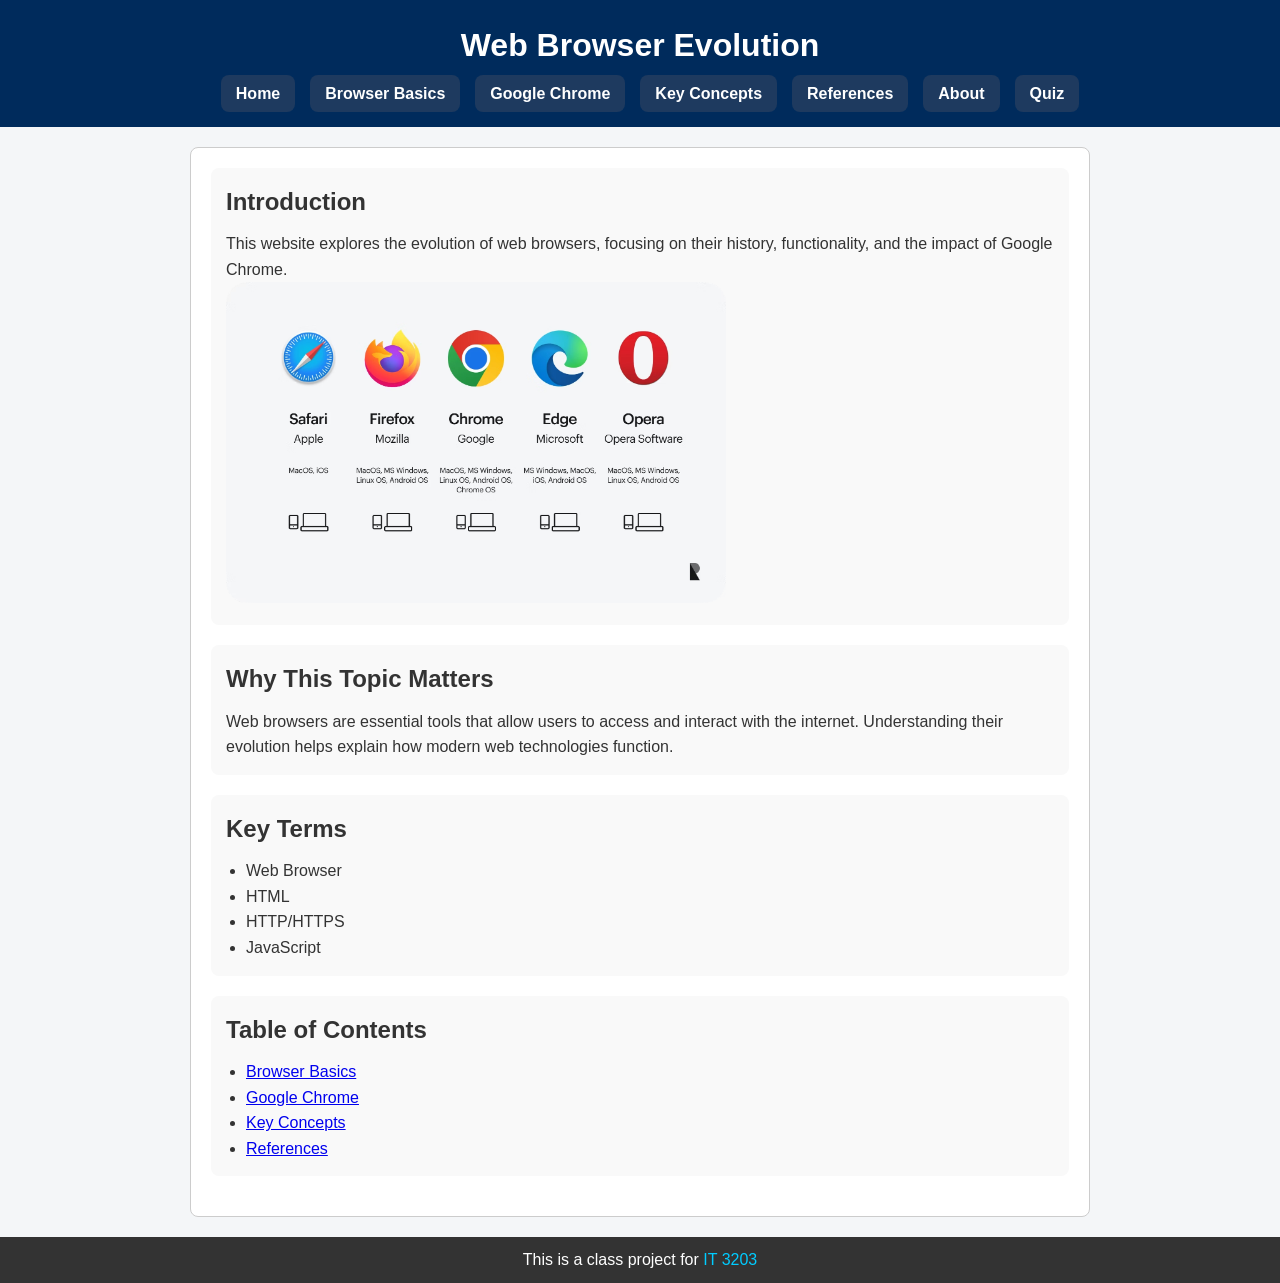
<file: index.html>
<!DOCTYPE html>
<html lang="en">
<head>
    <meta charset="UTF-8">
    <meta name="viewport" content="width=device-width, initial-scale=1.0">
    <title>Web Browser Evolution</title>
    <link rel="stylesheet" href="styles.css">
</head>
<body>

<header>
    <h1>Web Browser Evolution</h1>
    <nav>
        <ul class="menu">
            <li><a href="index.html">Home</a></li>
            <li><a href="topic1.html">Browser Basics</a></li>
            <li><a href="topic2.html">Google Chrome</a></li>
            <li><a href="concepts.html">Key Concepts</a></li>
            <li><a href="references.html">References</a></li>
            <li><a href="about.html">About</a></li>
            <li><a href="quiz.html">Quiz</a></li>
        </ul>
    </nav>
</header>

<main>
    <section>
        <h2>Introduction</h2>
        <p>This website explores the evolution of web browsers, focusing on their history, functionality, and the impact of Google Chrome.</p>
        <img src="images/browser.jpg" class="responsive-img">
    </section>

    <section>
        <h2>Why This Topic Matters</h2>
        <p>Web browsers are essential tools that allow users to access and interact with the internet. Understanding their evolution helps explain how modern web technologies function.</p>
    </section>

    <section>
        <h2>Key Terms</h2>
        <ul>
            <li>Web Browser</li>
            <li>HTML</li>
            <li>HTTP/HTTPS</li>
            <li>JavaScript</li>
        </ul>
    </section>

    <section>
        <h2>Table of Contents</h2>
        <ul>
            <li><a href="topic1.html">Browser Basics</a></li>
            <li><a href="topic2.html">Google Chrome</a></li>
            <li><a href="concepts.html">Key Concepts</a></li>
            <li><a href="references.html">References</a></li>
        </ul>
    </section>
</main>

<footer>
    <p>This is a class project for <a href="https://ksuweb.github.io/IT3203/" target="_blank">IT 3203</a></p>
</footer>

</body>
</html>
</file>
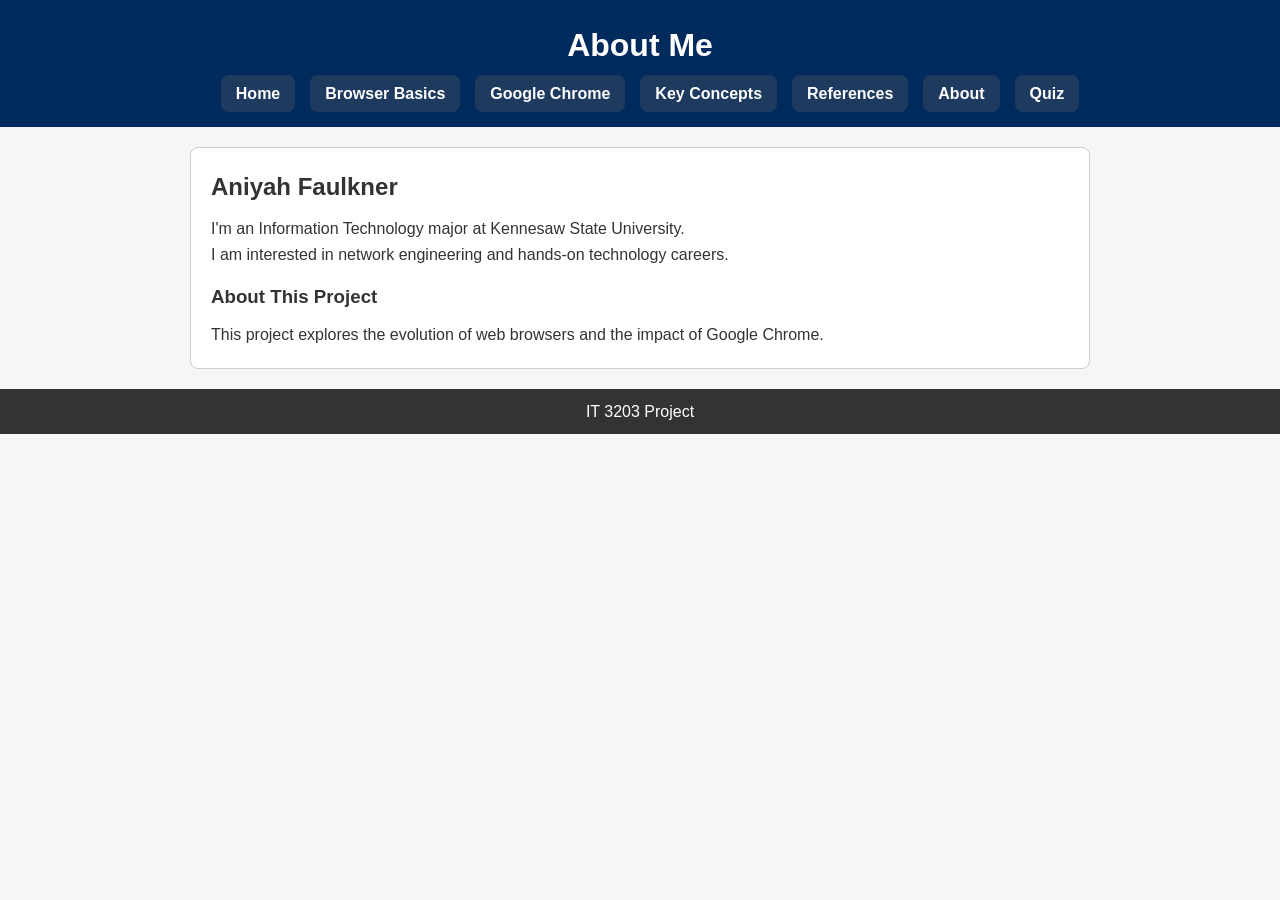
<file: about.html>
<!DOCTYPE html>
<html lang="en">
<head>
    <meta charset="UTF-8">
    <meta name="viewport" content="width=device-width, initial-scale=1.0">
    <title>About</title>
    <link rel="stylesheet" href="styles.css">
</head>
<body> 

<header>
    <h1>About Me</h1>
    <nav>
        <ul class="menu">
            <li><a href="index.html">Home</a></li>
            <li><a href="topic1.html">Browser Basics</a></li>
            <li><a href="topic2.html">Google Chrome</a></li>
            <li><a href="concepts.html">Key Concepts</a></li>
            <li><a href="references.html">References</a></li>
            <li><a href="about.html">About</a></li>
            <li><a href="quiz.html">Quiz</a></li>
        </ul>
    </nav>
</header>

<main>
    <h2>Aniyah Faulkner</h2>
    <p>I'm an Information Technology major at Kennesaw State University.</p>
    <p>I am interested in network engineering and hands-on technology careers.</p>

    <h3>About This Project</h3>
    <p>This project explores the evolution of web browsers and the impact of Google Chrome.</p>
</main>

<footer>
    <p>IT 3203 Project</p>
</footer>

</body>
</html>
</file>
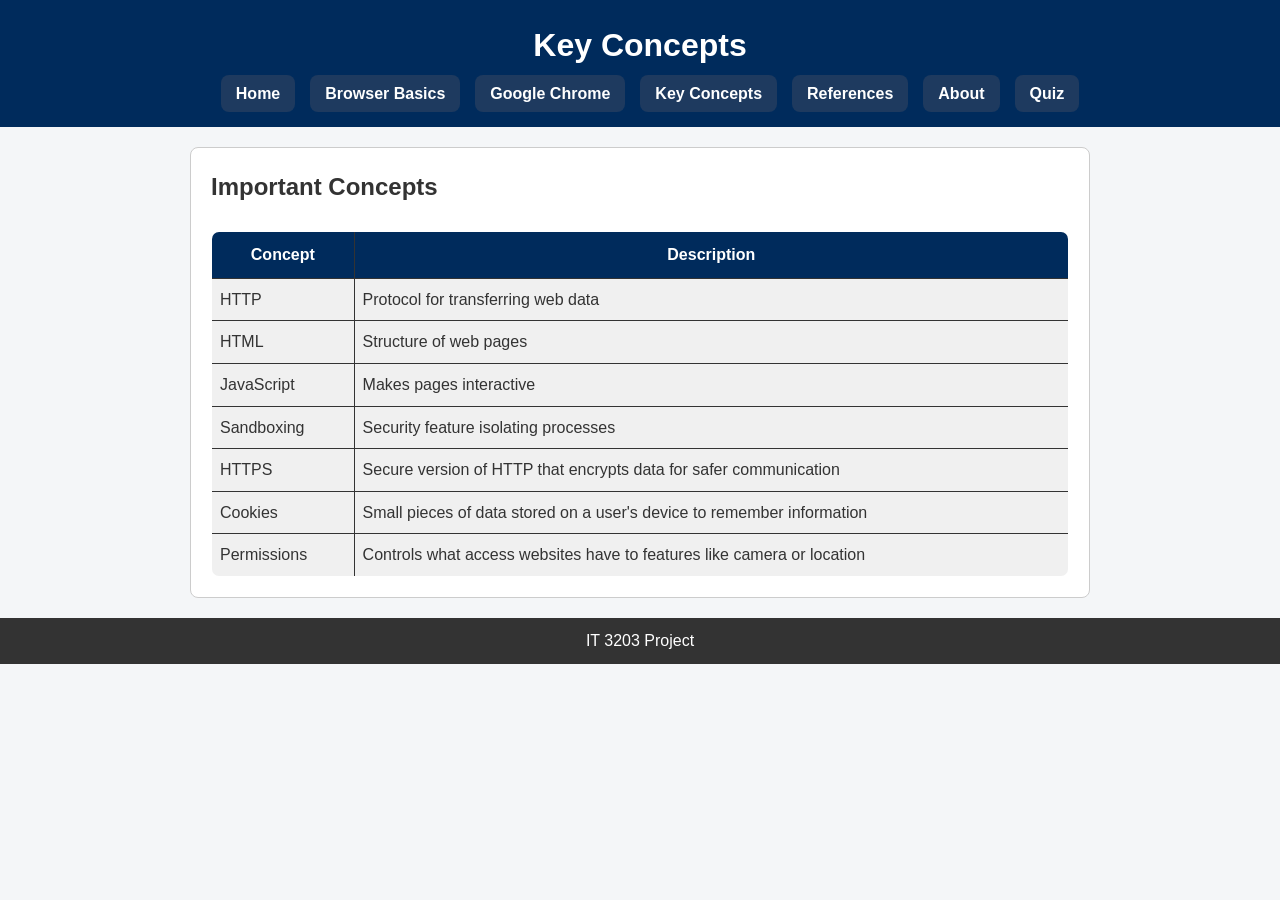
<file: concepts.html>
<!DOCTYPE html>
<html lang="en">
<head>
    <meta charset="UTF-8">
    <title>Key Concepts</title>
    <link rel="stylesheet" href="styles.css">
</head>
<body>

<header>
    <h1>Key Concepts</h1>
    <nav>
        <ul class="menu">
            <li><a href="index.html">Home</a></li>
            <li><a href="topic1.html">Browser Basics</a></li>
            <li><a href="topic2.html">Google Chrome</a></li>
            <li><a href="concepts.html">Key Concepts</a></li>
            <li><a href="references.html">References</a></li>
            <li><a href="about.html">About</a></li>
            <li><a href="quiz.html">Quiz</a></li>
        </ul>
    </nav>
</header>

<main>
    <h2>Important Concepts</h2>
    <div class="table-container"></div>
    <table>
        <tr>
            <th>Concept</th>
            <th>Description</th>
        </tr>
        <tr>
            <td>HTTP</td>
            <td>Protocol for transferring web data</td>
        </tr>
        <tr>
            <td>HTML</td>
            <td>Structure of web pages</td>
        </tr>
        <tr>
            <td>JavaScript</td>
            <td>Makes pages interactive</td>
        </tr>
        <tr>
            <td>Sandboxing</td>
            <td>Security feature isolating processes</td>
        </tr>
        <tr>
<td>HTTPS</td>
<td>Secure version of HTTP that encrypts data for safer communication</td>
</tr>

<tr>
<td>Cookies</td>
<td>Small pieces of data stored on a user's device to remember information</td>
</tr>

<tr>
<td>Permissions</td>
<td>Controls what access websites have to features like camera or location</td>
</tr>
    </table>
</div>

</main>

<footer>
    <p>IT 3203 Project</p>
</footer>

</body>
</html>
</file>
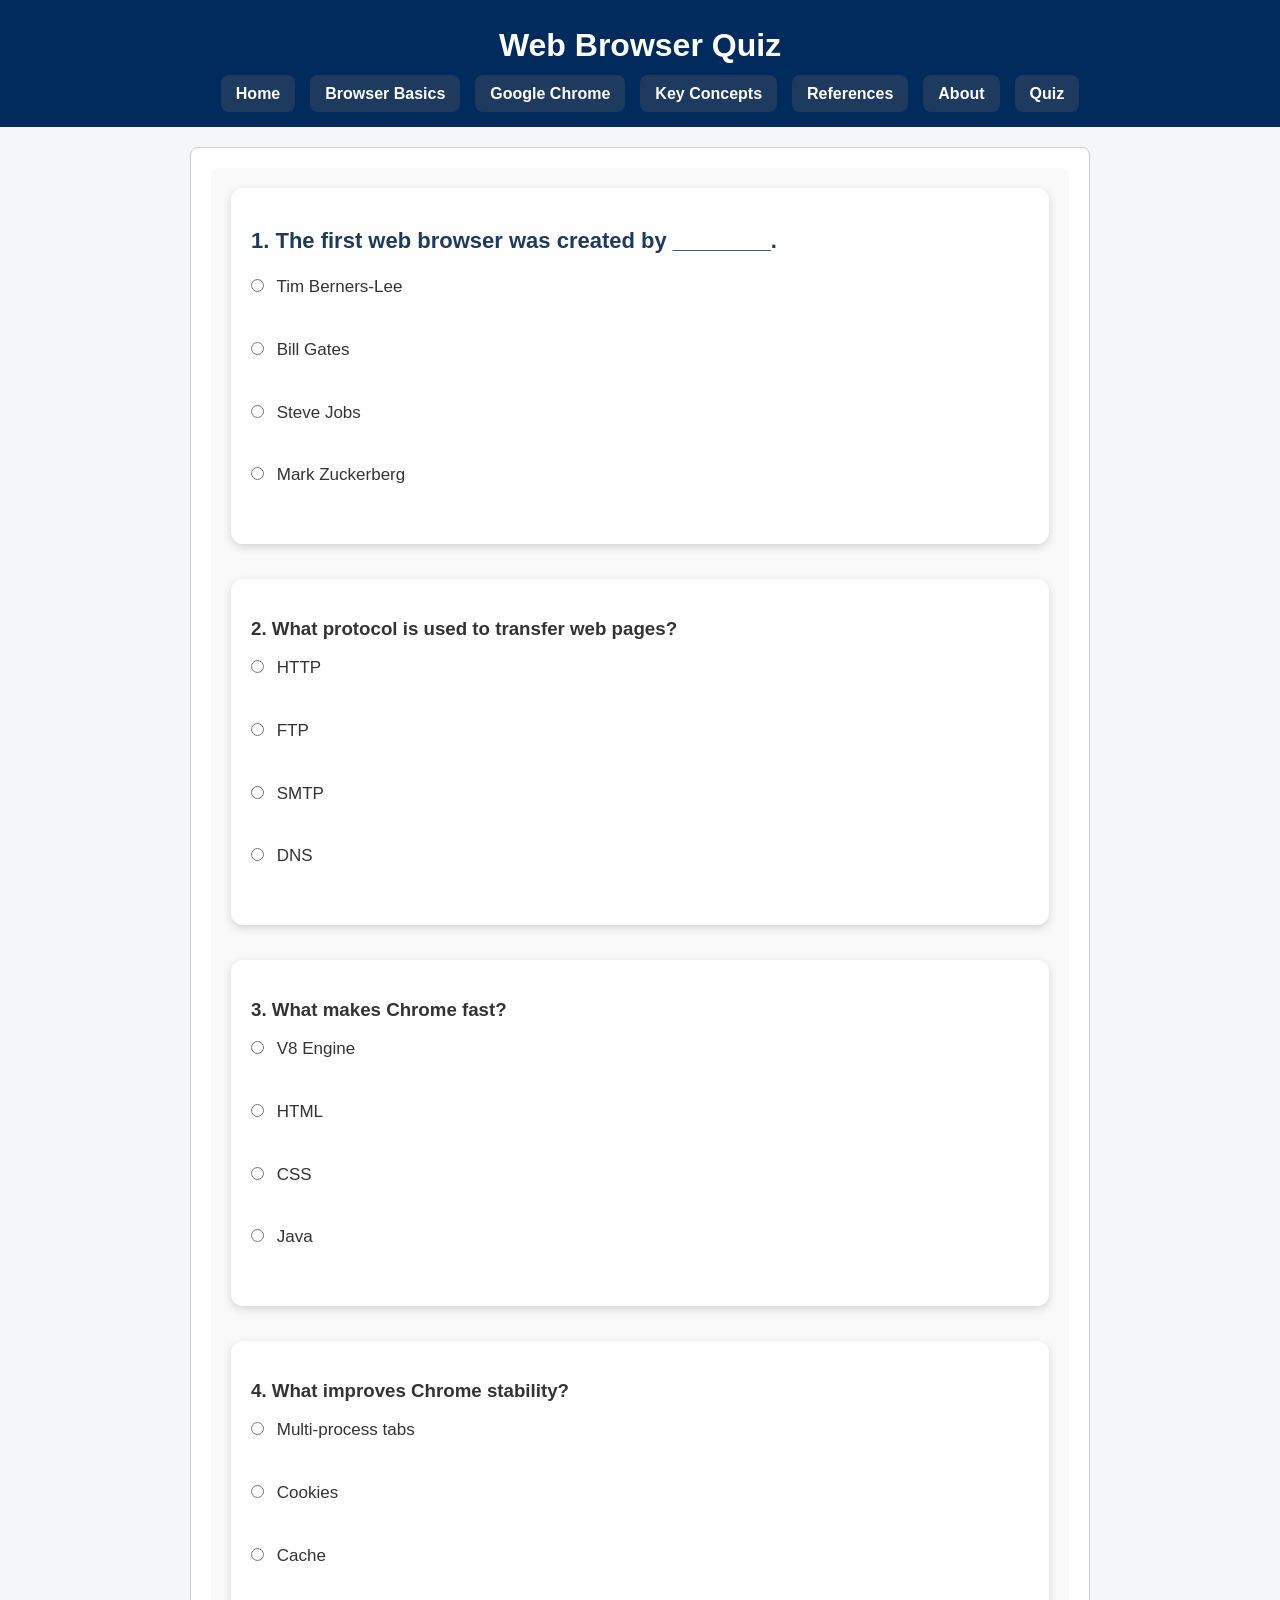
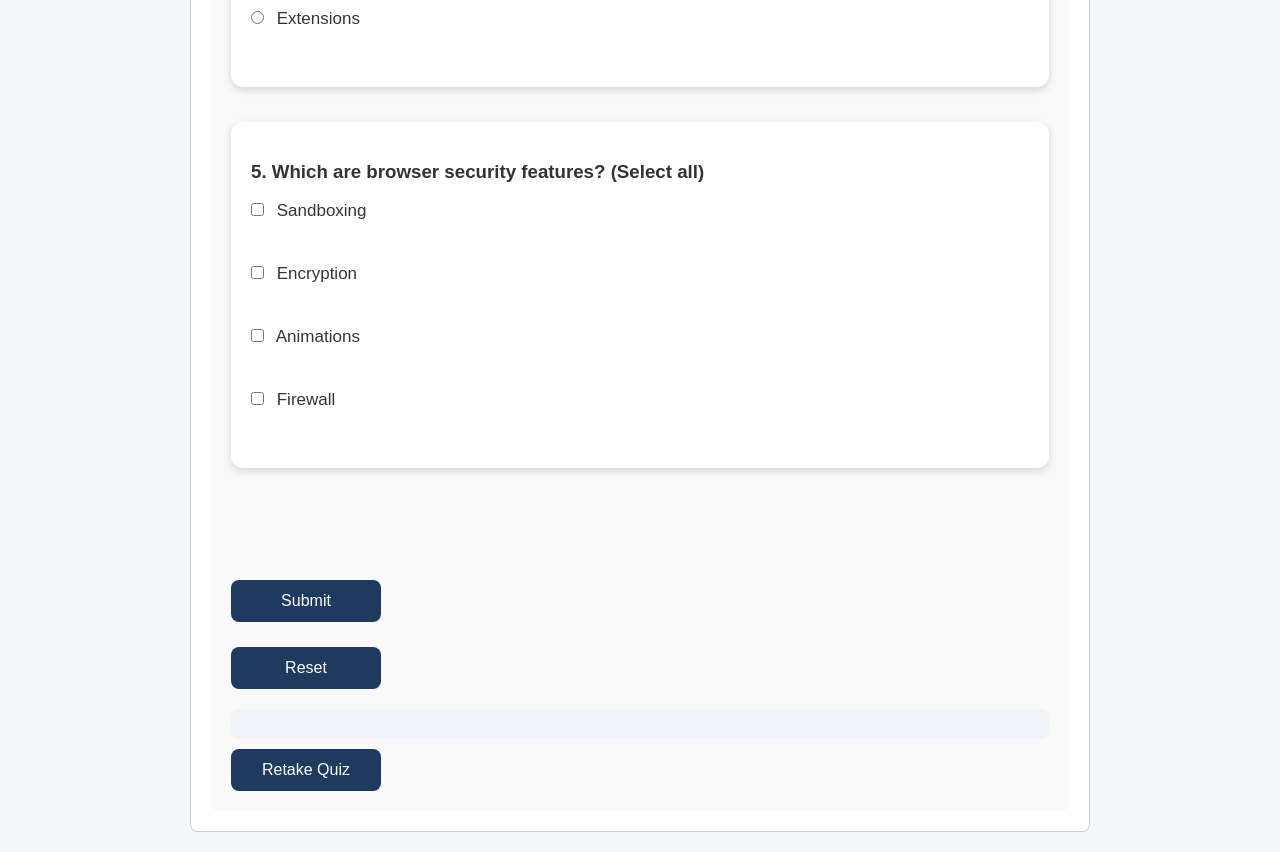
<file: quiz.html>
<!DOCTYPE html>
<html lang="en">
<head>
    <meta charset="UTF-8">
    <meta name="viewport" content="width=device-width, initial-scale=1.0">
    <title>Quiz</title>
    <link rel="stylesheet" href="styles.css">
</head>
<body>

<header>
    <h1>Web Browser Quiz</h1>
    <nav>
        <ul class="menu">
            <li><a href="index.html">Home</a></li>
            <li><a href="topic1.html">Browser Basics</a></li>
            <li><a href="topic2.html">Google Chrome</a></li>
            <li><a href="concepts.html">Key Concepts</a></li>
            <li><a href="references.html">References</a></li>
            <li><a href="about.html">About</a></li>
            <li><a href="quiz.html">Quiz</a></li>
        </ul>
    </nav>
</header>

<main>
    <section class="quiz-container">
      <form id="quizForm" onsubmit="return false;">

<div class="question-box">

<h3 class="question">
    1. The first web browser was created by ________.
</h3>

<label>
    <input type="radio" name="q1" value="Tim Berners-Lee">
    Tim Berners-Lee
</label><br>

<label>
    <input type="radio" name="q1" value="Bill Gates">
    Bill Gates
</label><br>

<label>
    <input type="radio" name="q1" value="Steve Jobs">
    Steve Jobs
</label><br>

<label>
    <input type="radio" name="q1" value="Mark Zuckerberg">
    Mark Zuckerberg
</label><br>

</div>

<div class="question-box">
<h3 class="question">
<h3>2. What protocol is used to transfer web pages?
</h3>
<label>
    <input type="radio" name="q2" value="HTTP"> HTTP
</label><br>

<label>
    <input type="radio" name="q2" value="FTP"> FTP
</label><br>

<label>
    <input type="radio" name="q2" value="SMTP"> SMTP
</label><br>

<label>
    <input type="radio" name="q2" value="DNS"> DNS
</label><br>
</div>

<div class="question-box">
<h3 class="question">
<h3>3. What makes Chrome fast?
</h3>
<label>
    <input type="radio" name="q3" value="V8"> V8 Engine
</label><br>

<label>
    <input type="radio" name="q3" value="HTML"> HTML
</label><br>
<label>
    <input type="radio" name="q3" value="CSS"> CSS
</label><br>
<label>
    <input type="radio" name="q3" value="Java"> Java
</label><br>
</div>


<div class="question-box">
<h3 class="question">
<h3>4. What improves Chrome stability?
</h3>
<label>
    <input type="radio" name="q4" value="Multiprocess"> Multi-process tabs
</label><br>
<label>
    <input type="radio" name="q4" value="Cookies"> Cookies
</label><br>
<label>
    <input type="radio" name="q4" value="Cache"> Cache
</label><br>
<label>
    <input type="radio" name="q4" value="Extensions"> Extensions
</label><br>
</div>


<div class="question-box">
<h3 class="question">
<h3>5. Which are browser security features? (Select all)
</h3>
<label>
    <input type="checkbox" name="q5" value="Sandboxing"> Sandboxing
</label><br>
<label>
    <input type="checkbox" name="q5" value="Encryption"> Encryption
</label><br>
<label>
    <input type="checkbox" name="q5" value="Animations"> Animations
</label><br>
<label>
    <input type="checkbox" name="q5" value="Firewall"> Firewall
</label><br>
</div>

<br><br>
<button type="button" onclick="gradeQuiz()">Submit</button>
<button type="reset">Reset</button>

</form>

<div id="results"></div>
<button onclick="location.reload()">Retake Quiz</button>
</section>

</main>

<script src="script.js"></script>
</body>
</html>
</file>
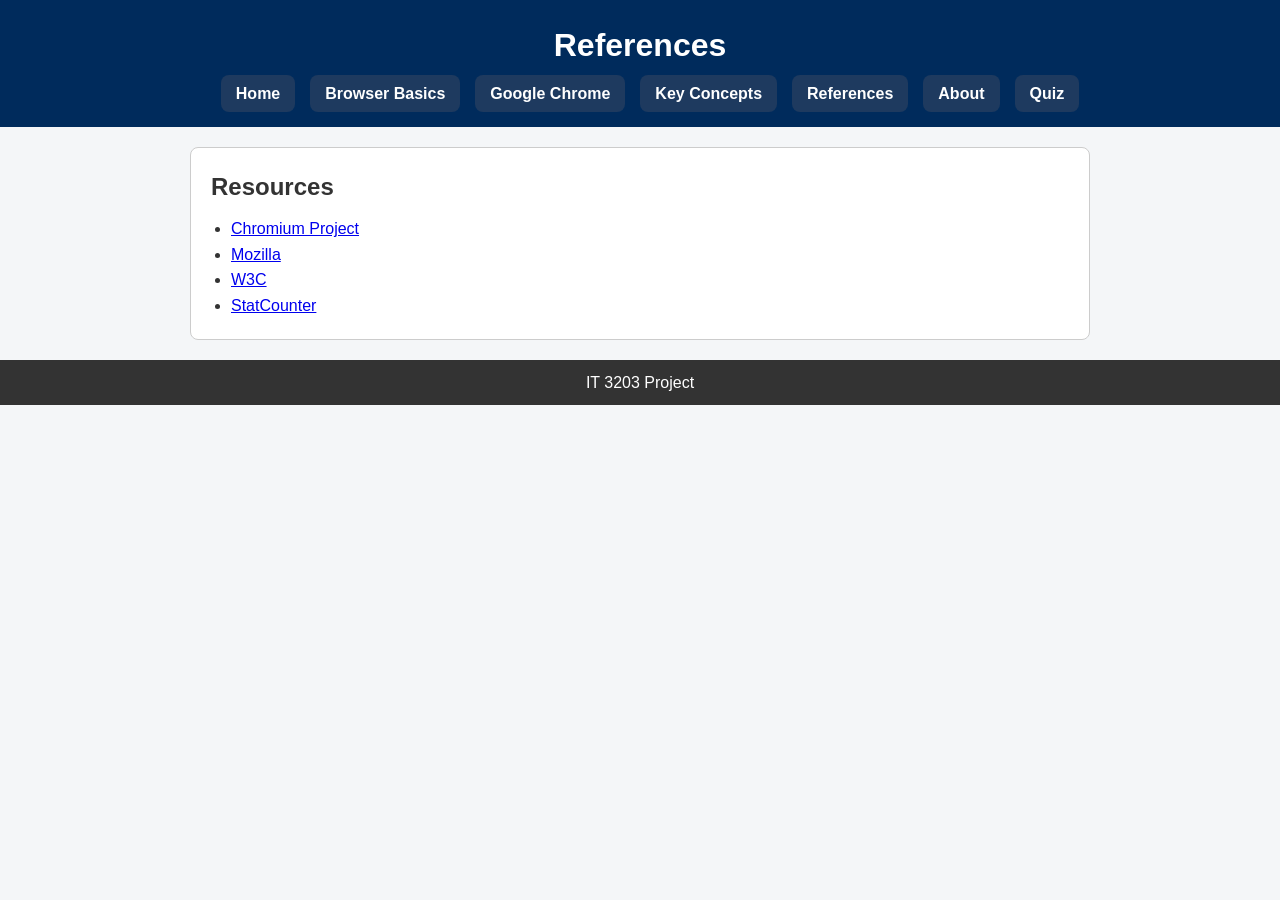
<file: references.html>
<!DOCTYPE html>
<html lang="en">
<head>
    <meta charset="UTF-8">
    <meta name="viewport" content="width=device-width, initial-scale=1.0">
    <title>References</title>
    <link rel="stylesheet" href="styles.css">
</head>
<body>

<header>
    <h1>References</h1>
    <nav>
        <ul class="menu">
            <li><a href="index.html">Home</a></li>
            <li><a href="topic1.html">Browser Basics</a></li>
            <li><a href="topic2.html">Google Chrome</a></li>
            <li><a href="concepts.html">Key Concepts</a></li>
            <li><a href="references.html">References</a></li>
            <li><a href="about.html">About</a></li>
            <li><a href="quiz.html">Quiz</a></li>
        </ul>
    </nav>
</header>

<main>
    <h2>Resources</h2>
    <ul>
        <li><a href="https://www.chromium.org/">Chromium Project</a></li>
        <li><a href="https://www.mozilla.org/">Mozilla</a></li>
        <li><a href="https://www.w3.org/">W3C</a></li>
        <li><a href="https://statcounter.com/">StatCounter</a></li>
    </ul>
</main>

<footer>
    <p>IT 3203 Project</p>
</footer>

</body>
</html>
</file>
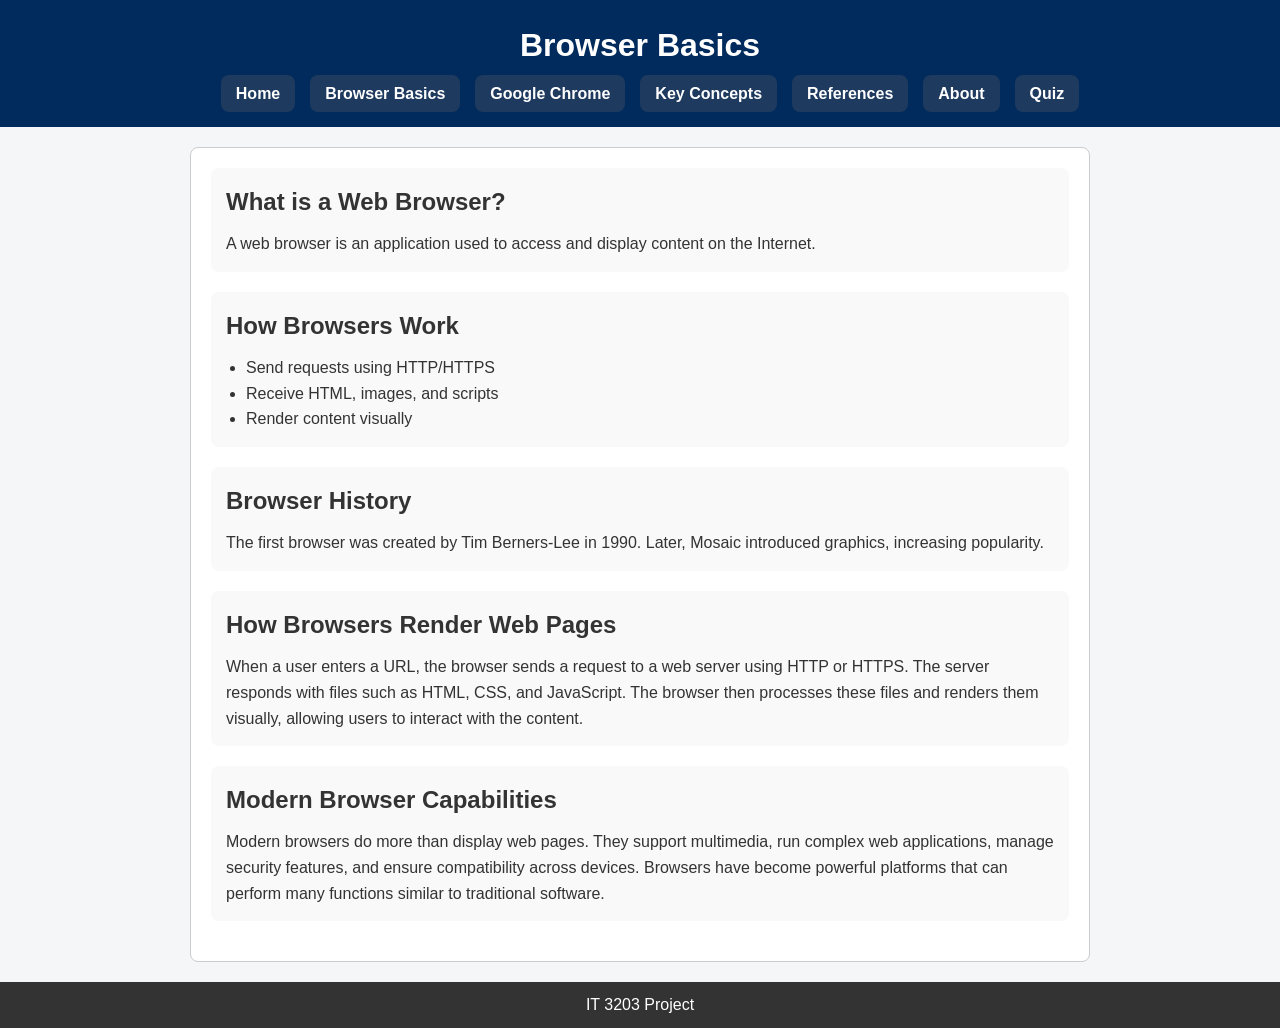
<file: topic1.html>
<!DOCTYPE html>
<html lang="en">
<head>
    <meta charset="UTF-8">
    <meta name="viewport" content="width=device-width, initial-scale=1.0">
    <title>Browser Basics</title>
    <link rel="stylesheet" href="styles.css">
</head>
<body>

<header>
    <h1>Browser Basics</h1>
    <nav>
        <ul class="menu">
            <li><a href="index.html">Home</a></li>
            <li><a href="topic1.html">Browser Basics</a></li>
            <li><a href="topic2.html">Google Chrome</a></li>
            <li><a href="concepts.html">Key Concepts</a></li>
            <li><a href="references.html">References</a></li>
            <li><a href="about.html">About</a></li>
            <li><a href="quiz.html">Quiz</a></li>
        </ul>
    </nav>
</header>

<main>
    <section>
        <h2>What is a Web Browser?</h2>
        <p>A web browser is an application used to access and display content on the Internet.</p>
    </section>

    <section>
        <h2>How Browsers Work</h2>
        <ul>
            <li>Send requests using HTTP/HTTPS</li>
            <li>Receive HTML, images, and scripts</li>
            <li>Render content visually</li>
        </ul>
    </section>

    <section>
        <h2>Browser History</h2>
        <p>The first browser was created by Tim Berners-Lee in 1990. Later, Mosaic introduced graphics, increasing popularity.</p>
    </section>
    <section>
    <h2>How Browsers Render Web Pages</h2>
    <p>
        When a user enters a URL, the browser sends a request to a web server using HTTP or HTTPS. 
        The server responds with files such as HTML, CSS, and JavaScript. The browser then processes 
        these files and renders them visually, allowing users to interact with the content.
    </p>
</section>

<section>
    <h2>Modern Browser Capabilities</h2>
    <p>
        Modern browsers do more than display web pages. They support multimedia, run complex web 
        applications, manage security features, and ensure compatibility across devices. Browsers 
        have become powerful platforms that can perform many functions similar to traditional software.
    </p>
</section>
</main>

<footer>
    <p>IT 3203 Project</p>
</footer>

</body>
</html>
</file>
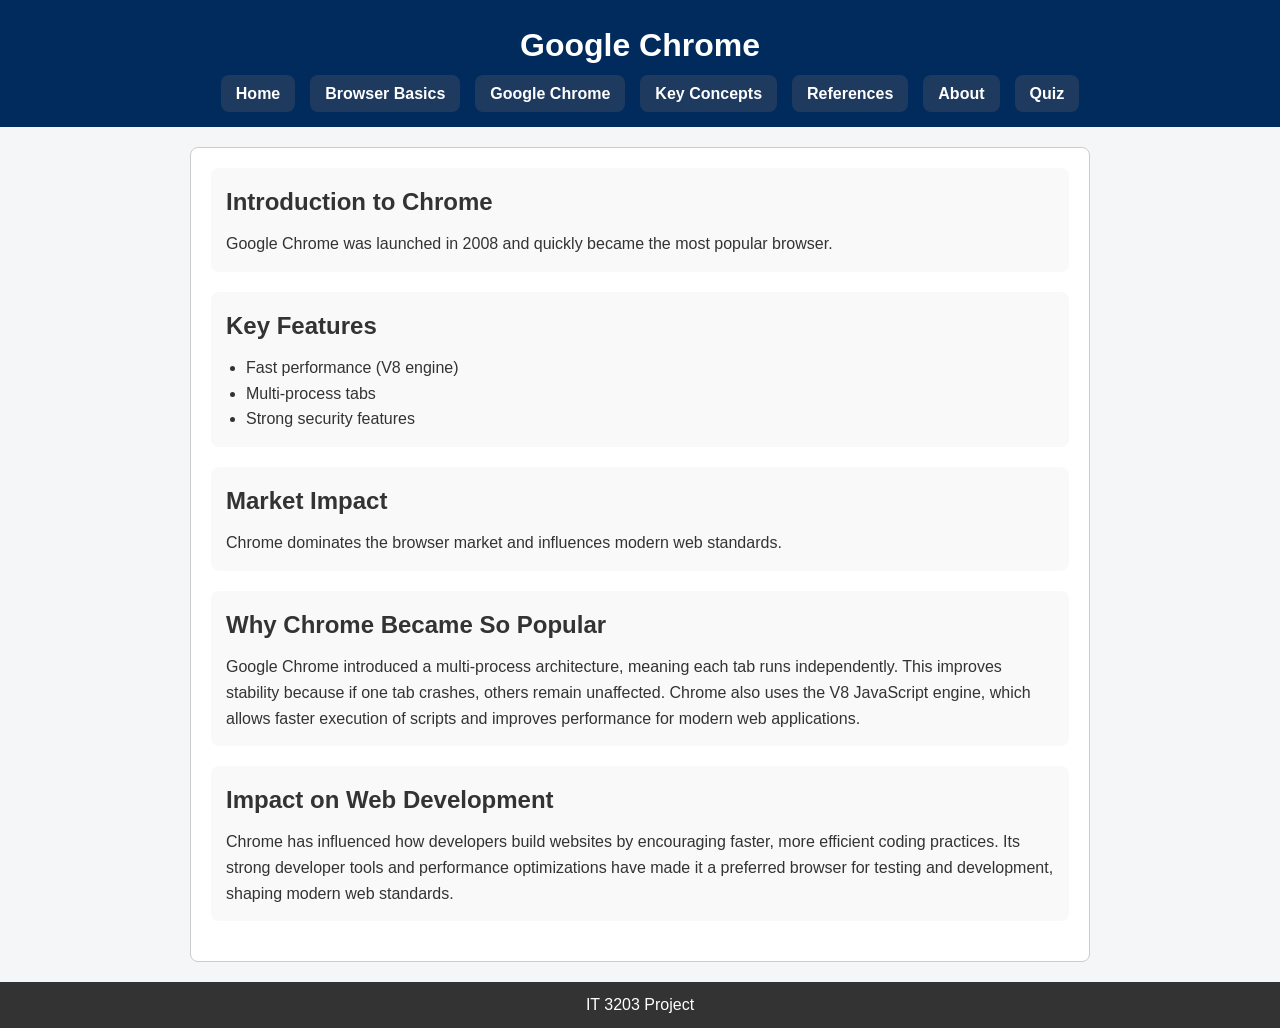
<file: topic2.html>
<!DOCTYPE html>
<html lang="en">
<head>
    <meta charset="UTF-8">
    <meta name="viewport" content="width=device-width, initial-scale=1.0">
    <title>Google Chrome</title>
    <link rel="stylesheet" href="styles.css">
</head>
<body>

<header>
    <h1>Google Chrome</h1>
    <nav>
        <ul class="menu">
            <li><a href="index.html">Home</a></li>
            <li><a href="topic1.html">Browser Basics</a></li>
            <li><a href="topic2.html">Google Chrome</a></li>
            <li><a href="concepts.html">Key Concepts</a></li>
            <li><a href="references.html">References</a></li>
            <li><a href="about.html">About</a></li>
            <li><a href="quiz.html">Quiz</a></li>
        </ul>
    </nav>
</header>

<main>
    <section>
        <h2>Introduction to Chrome</h2>
        <p>Google Chrome was launched in 2008 and quickly became the most popular browser.</p>
    </section>

    <section>
        <h2>Key Features</h2>
        <ul>
            <li>Fast performance (V8 engine)</li>
            <li>Multi-process tabs</li>
            <li>Strong security features</li>
        </ul>
    </section>

    <section>
        <h2>Market Impact</h2>
        <p>Chrome dominates the browser market and influences modern web standards.</p>
    </section>
    <section>
    <h2>Why Chrome Became So Popular</h2>
    <p>
        Google Chrome introduced a multi-process architecture, meaning each tab runs independently. 
        This improves stability because if one tab crashes, others remain unaffected. Chrome also uses 
        the V8 JavaScript engine, which allows faster execution of scripts and improves performance 
        for modern web applications.
    </p>
</section>

<section>
    <h2>Impact on Web Development</h2>
    <p>
        Chrome has influenced how developers build websites by encouraging faster, more efficient 
        coding practices. Its strong developer tools and performance optimizations have made it a 
        preferred browser for testing and development, shaping modern web standards.
    </p>
</section>
</main>

<footer>
    <p>IT 3203 Project</p>
</footer>

</body>
</html>
</file>
<file: styles.css>
/* =====================
   GENERAL RESET
===================== */
* {
    margin: 0;
    padding: 0;
    box-sizing: border-box;
}

/* =====================
   BODY STYLING
===================== */
body {
    font-family: 'Segoe UI', Arial, sans-serif;
    background-color: #f4f6f8;
    color: #333;
    line-height: 1.6;
}

/* =====================
   HEADER
===================== */
header {
    background-color: #002b5c;
    color: white;
    padding: 20px;
    text-align: center;
}

/* =====================
   NAVIGATION (FLEXBOX)
===================== */
.menu {
    list-style: none;
    display: flex;
    justify-content: center;
    flex-wrap: wrap;
    gap: 15px;
    margin-top: 10px;
    padding: 0;
}

.menu li a {
    text-decoration: none;
    color: white;
    font-weight: bold;
    background-color: #1e3a5f;
    padding: 10px 15px;
    border-radius: 8px;
    transition: 0.3s;
}

/* HOVER EFFECT (REQUIRED) */
.menu li a:hover {
    background-color: #0056b3;
}

/* =====================
   MAIN CONTENT
===================== */
main {
    max-width: 900px;
    margin: 20px auto;
    padding: 20px;
    background-color: white;
    border: 1px solid #ccc;
    border-radius: 8px;
}

/* GRID LAYOUT (REQUIRED) */
section {
    margin-bottom: 20px;
    background-color: #f9f9f9;
    padding: 15px;
    border-radius: 8px;
}
/* =====================
   HEADINGS
===================== */
h1, h2, h3 {
    margin-bottom: 10px;
}

/* =====================
   LISTS
===================== */
ul {
    margin-left: 20px;
}

/* =====================
   TABLE STYLING
===================== */
table {
    width: 100%;
    border-collapse: collapse;
    margin-top: 15px;
    border-radius: 8px;
    overflow: hidden;
}

table, th, td {
    border: 1px solid #333;
}

th {
    background-color: #002b5c;
    color: white;
    padding: 10px;
}

td {
    padding: 8px;
    background-color: #f0f0f0;
}

.table-container {
    overflow-x: auto;
}

/* =====================
   IMAGES
===================== */
.responsive-img {
    width: 100%;
    max-width: 500px;
    height: auto;
    border-radius: 8px;
}

/* =====================
   FOOTER
===================== */
footer {
    text-align: center;
    padding: 10px;
    margin-top: 20px;
    background-color: #333;
    color: white;
}

footer a {
    color: #00ccff;
    text-decoration: none;
}

footer a:hover {
    text-decoration: underline;
}
/* =====================
   QUIZ / FORM STYLING
===================== */

form {
    display: flex;
    flex-direction: column;
    gap: 15px;
}

h3 {
    margin-top: 15px;
}

input[type="text"] {
    padding: 8px;
    width: 250px;
}

button {
    padding: 10px;
    margin-top: 10px;
    width: 150px;
}

input[type="radio"],
input[type="checkbox"] {
    margin-right: 8px;
    margin-top: 5px;
}

#results {
    margin-top: 20px;
    padding: 15px;
    border-radius: 8px;
    background-color: #f0f4f8;
}

section:hover {
    transform: scale(1.01);
    transition: 0.2s;
}

button {
    padding: 10px 15px;
    background-color: #002b5c;
    color: white;
    border: none;
    border-radius: 5px;
    cursor: pointer;
}

button:hover {
    background-color: #0056b3;
}

/* =========================
   QUIZ PAGE STYLING
========================= */

/* Quiz page container */
.quiz-container {
    max-width: 900px;
    margin: auto;
    padding: 20px;
}

/* Individual quiz question cards */
.question-box {
    background-color: white;
    padding: 20px;
    margin-bottom: 20px;
    border-radius: 12px;
    box-shadow: 0px 3px 8px rgba(0,0,0,0.15);
}

/* Question text */
.question {
    font-weight: bold;
    color: #1e3a5f;
    margin-bottom: 15px;
    font-size: 22px;
}

/* Answer labels */
label {
    display: block;
    margin-bottom: 10px;
    font-size: 17px;
}

/* Quiz buttons */
button {
    background-color: #1e3a5f;
    color: white;
    border: none;
    padding: 12px 20px;
    border-radius: 8px;
    cursor: pointer;
    margin-right: 10px;
    font-size: 16px;
}

button:hover {
    background-color: #2d5d91;
}

/* Quiz results section */
#results {
    margin-top: 20px;
    font-size: 20px;
    font-weight: bold;
    color: #1e3a5f;
}

/* =========================
   TABLET RESPONSIVE DESIGN
========================= */

@media screen and (max-width: 768px) {

    .menu {
        flex-direction: column;
        align-items: center;
    }

    .quiz-container {
        padding: 15px;
    }

    .question-box {
        padding: 15px;
    }
}

/* =========================
   MOBILE RESPONSIVE DESIGN
========================= */

@media screen and (max-width: 480px) {

    h1 {
        font-size: 24px;
        text-align: center;
    }

    .question {
        font-size: 18px;
    }

    label {
        font-size: 15px;
    }

    button {
        width: 100%;
        margin-bottom: 10px;
    }

    input[type="text"] {
        width: 100%;
    }
}
</file>
